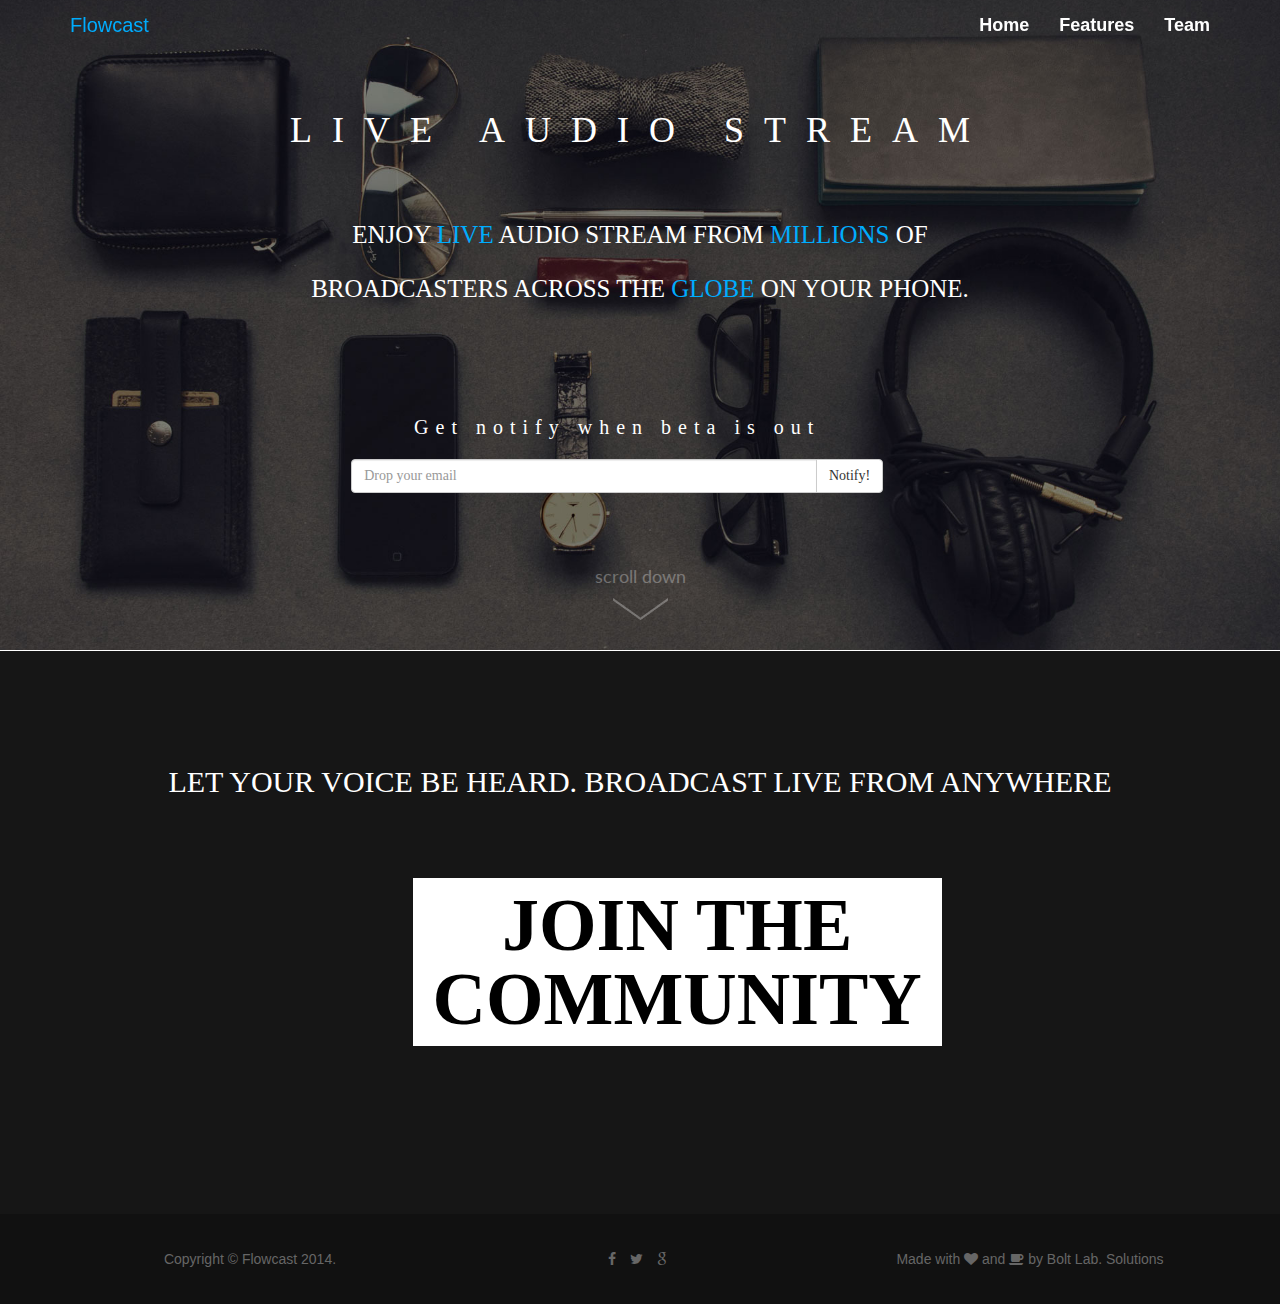
<file: index.html>
<!DOCTYPE html>
<html lang="en">
  <head>
    <meta charset="utf-8">
    <meta http-equiv="X-UA-Compatible" content="IE=edge">
    <meta name="viewport" content="width=device-width, initial-scale=1">
    <title>Flowcast-Homepage</title>

    <!-- Bootstrap -->
    <link href="css/bootstrap.min.css" rel="stylesheet">
    <link href="css/custom.css" rel="stylesheet">
    <link href="css/font-awesome.css" rel="stylesheet">

    <!-- Google font -->
    <link href='http://fonts.googleapis.com/css?family=Roboto+Slab' rel='stylesheet' type='text/css'>
    <link href='http://fonts.googleapis.com/css?family=Lato&subset=latin,latin-ext' rel='stylesheet' type='text/css'>


    <!-- HTML5 shim and Respond.js for IE8 support of HTML5 elements and media queries -->
    <!-- WARNING: Respond.js doesn't work if you view the page via file:// -->
    <!--[if lt IE 9]>
      <script src="https://oss.maxcdn.com/html5shiv/3.7.2/html5shiv.min.js"></script>
      <script src="https://oss.maxcdn.com/respond/1.4.2/respond.min.js"></script>
    <![endif]-->
  </head>
  <body>
    <!-- Navigation Starts here -->
    
      <nav class="navbar navbar-default navbar-fixed-top" role="navigation">
        <div class="container">
          <div class="row">
            <section class="col-md-4">
              <div class="navbar-header">
                <a class="navbar-brand" href="#">
                  Flowcast
                </a>
              </div>
            </section>
            
            <section class="col-md-8">
              <ul class="nav navbar-nav navbar-right">
                <li><a href="#">Home</a></li>
                <li><a href="#">Features</a></li>
                <li><a href="#">Team</a></li>
              </ul>
            </section>
          </div>
       </div>
      </nav><!-- Navigation Ends Here -->

    <!-- Background of header starts here -->

    <header>
      <div class="container">
        <section class="intro-text">
          <h1 class="head-text">Live Audio Stream</h1>
          <p class="sub-text">
            Enjoy <span class="text-inline">Live</span> audio stream from
            <span class="text-inline">millions</span> of<br> broadcasters across the            <span class="text-inline">globe</span> on your phone.
          </p>
          <div class="email-collect">
            <p>Get notify when beta is out</p>
            <div class="input-group">
             <input type="text" class="form-control" placeholder="Drop your email">
              <span class="input-group-btn">
                <button class="btn btn-default" type="button">Notify!</button>
              </span>
            </div>
          </div>

          <div class="blockSlide-down">
            <a href="#" id="slide-down"><span>scroll down</span></a>
          </div>
        </section>
      </div>
    </header>

    <div class="main">
      <div class="container">
        <div class="row">
          <div class="col-md-8">
            <div class="category">
              <div class="live-now"></div>
              <div class="trending"></div>
            </div>
          </div>
          <div class="col-md-4">
            <div class="up-coming"></div>
          </div>
        </div>
      </div>
    </div>

    <div class="pre-footer">
      <div class="container">
        <div class="main-content">
          <h2>Let your voice be heard. Broadcast live from anywhere</h2>
        </div>

        <center>
        <div class="sign-up">
          <p>
            <span class="lead-text">Join the <br>Community</span><br>
          </p>
        </div>
        </center>
      </div>
    </div>

    <footer>
      <div class="container">
        <div class="row">
          <div class="col-md-4">
            <span class="copyright">Copyright © Flowcast 2014.</span>
          </div>
          <div class="col-md-4">
            <ul class="list-inline quicklinks">
              <li><a href="#"><i class="fa fa-facebook"></i></a></li>
              <li><a href="#"><i class="fa fa-twitter"></i></a></li>
              <li><a href="#"><i class="fa fa-google"></i></a></li>
            </ul>
          </div>
          <div class="col-md-4">
            <span class="sub-text">Made with <i class="fa fa-heart"></i> and <i class="fa fa-coffee"></i> by Bolt Lab. Solutions</span>
          </div>
        </div>
      </div>
    </footer>
    <!-- jQuery (necessary for Bootstrap's JavaScript plugins) -->
    <script src="https://ajax.googleapis.com/ajax/libs/jquery/1.11.1/jquery.min.js"></script>
    <!-- Include all compiled plugins (below), or include individual files as needed -->
    <script src="js/bootstrap.min.js"></script>
    <script src="js/customjs.js"></script>
  </body>
</html>
</file>
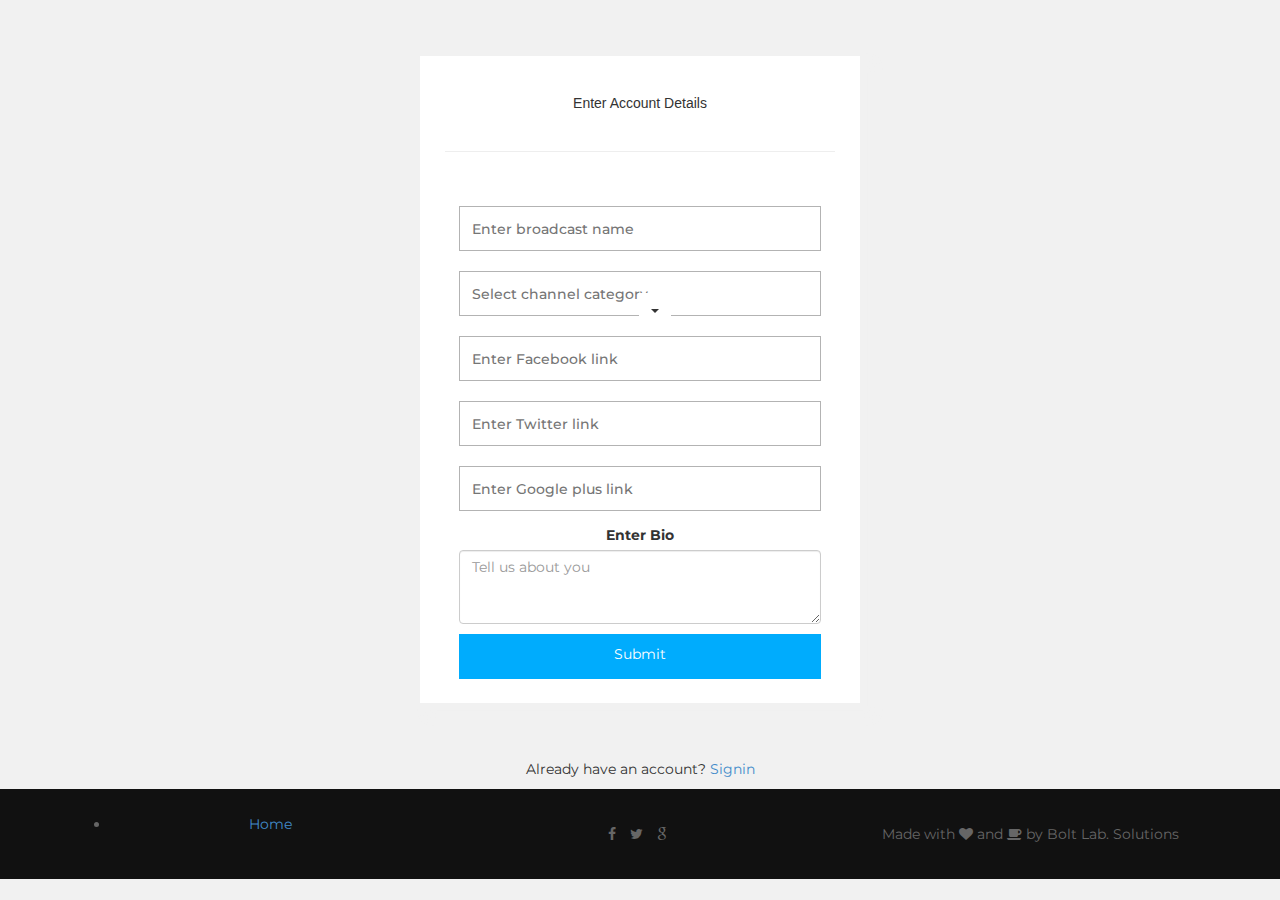
<file: account-info.html>
<!DOCTYPE html>
<html lang="en">
  <head>
    <meta charset="utf-8">
    <meta http-equiv="X-UA-Compatible" content="IE=edge">
    <meta name="viewport" content="width=device-width, initial-scale=1">
    <title>Account:Info</title>

    <!-- Bootstrap -->
    <link href="css/bootstrap.min.css" rel="stylesheet">
     <link href="css/logpages.css" rel="stylesheet">
     <link href="css/font-awesome.css" rel="stylesheet">
     <link href='http://fonts.googleapis.com/css?family=Lato:300|Montserrat' rel='stylesheet' type='text/css'>



    <!-- HTML5 shim and Respond.js for IE8 support of HTML5 elements and media queries -->
    <!-- WARNING: Respond.js doesn't work if you view the page via file:// -->
    <!--[if lt IE 9]>
      <script src="https://oss.maxcdn.com/html5shiv/3.7.2/html5shiv.min.js"></script>
      <script src="https://oss.maxcdn.com/respond/1.4.2/respond.min.js"></script>
    <![endif]-->
  </head>
  <body class="signup-home">
    <div class="main-content">
      <div class="inner">
        <div class="title-text"><h2>Enter Account Details</h2><hr></div>
        <form>
          <div class="text">
            <span>
              <input type="text" placeholder="Enter broadcast name">
            </span>
          </div>

          <div class="text">
            <span>
              <input type="text" placeholder="Select channel category" class="channel-field">
              <div class="input-group-btn">
                <button type="button" class="btn btn-default dropdown-toggle" data-toggle="dropdown" aria-expanded="false"><span class="caret"></span></button>
                  <ul class="dropdown-menu dropdown-menu-right" role="menu">
                    <li><a href="#">Devotional</a></li>
                    <li><a href="#">Reality</a></li>
                    <li><a href="#">Spoken word</a></li>
                    <li><a href="#">What's Happing</a></li>
                    <li><a href="#">Sports</a></li>
                  </ul>
              </div>
            </span>
          </div>

          <div class="text">
            <span>
              <input type="password" placeholder="Enter Facebook link">
            </span>
          </div>

          <div class="text">
            <span>
              <input type="password" placeholder="Enter Twitter link">
            </span>
          </div>

          <div class="text">
            <span>
              <input type="password" placeholder="Enter Google plus link">
            </span>
          </div>

          <div class="bio-text">
            <label>Enter Bio</label>
            <span>
              <textarea class="form-control" rows="3" placeholder="Tell us about you" ></textarea>
            </span>
          </div>

          <div class="button-text">
            <button><span>Submit</span></button>
          </div>
        </form>
      </div>
    </div>
    <div class="text-below"><p>Already have an account? <a href="#">Signin</a></p></div>
    <footer>
      <div class="container">
         <div class="row">
           <div class="col-md-4">
             <ul>
              <li><a href="#">Home</a></li>
            </ul>
           </div>
           <div class="col-md-4">
             <ul class="list-inline quicklinks">
               <li><a href="#"><i class="fa fa-facebook"></i></a></li>
               <li><a href="#"><i class="fa fa-twitter"></i></a></li>
               <li><a href="#"><i class="fa fa-google"></i></a></li>
             </ul>
           </div>
           <div class="col-md-4">
             <span class="sub-text">Made with <i class="fa fa-heart"></i> and <i class="fa fa-coffee"></i> by Bolt Lab. Solutions</span>
           </div>
         </div>
      </div>
    </footer>

    <!-- jQuery (necessary for Bootstrap's JavaScript plugins) -->
    <script src="https://ajax.googleapis.com/ajax/libs/jquery/1.11.1/jquery.min.js"></script>
    <!-- Include all compiled plugins (below), or include individual files as needed -->
    <script src="js/bootstrap.min.js"></script>
  </body>
</html>
</file>
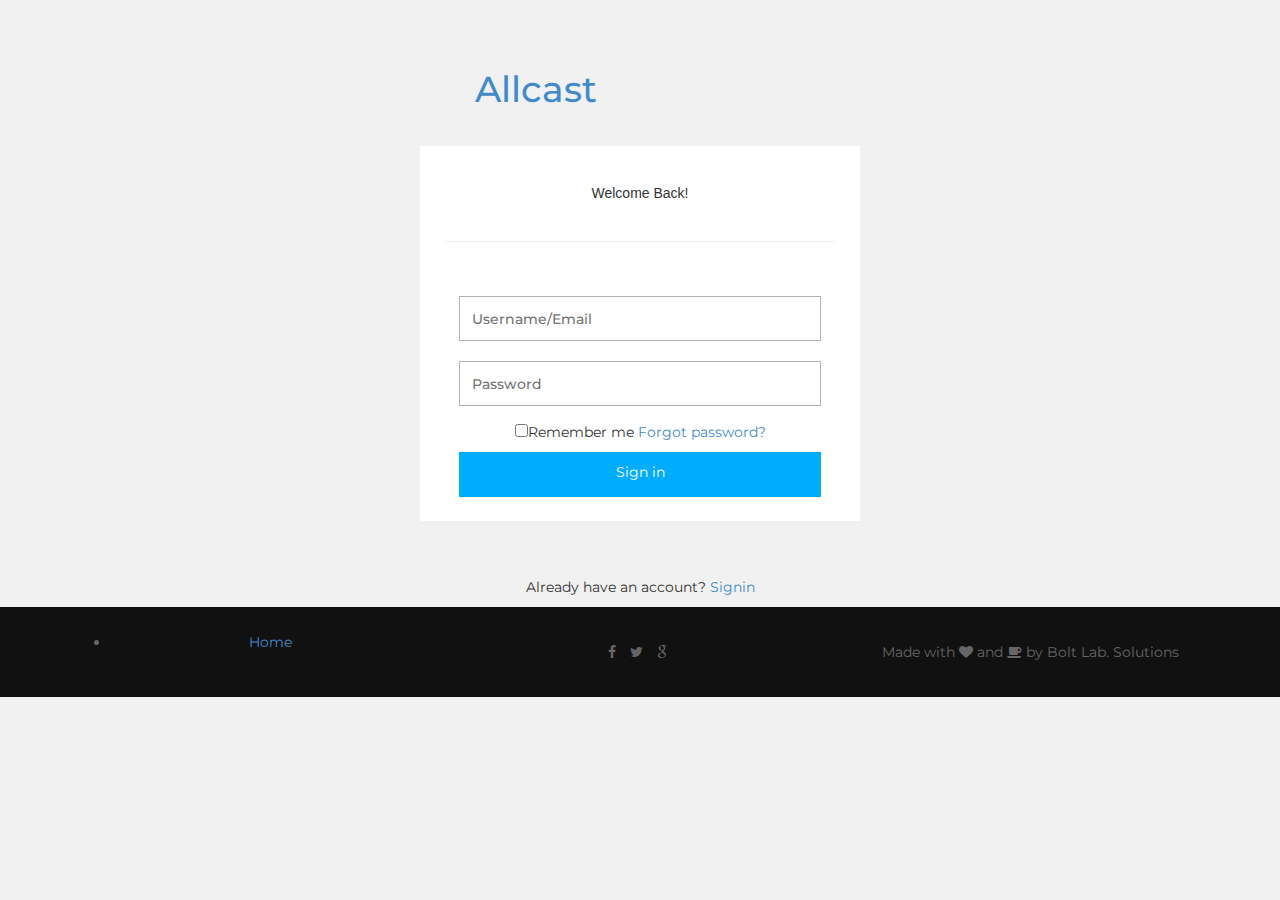
<file: sign-in.html>
<!DOCTYPE html>
<html lang="en">
  <head>
    <meta charset="utf-8">
    <meta http-equiv="X-UA-Compatible" content="IE=edge">
    <meta name="viewport" content="width=device-width, initial-scale=1">
    <title>Allcast Signin</title>

    <!-- Bootstrap -->
    <link href="css/bootstrap.min.css" rel="stylesheet">
     <link href="css/logpages.css" rel="stylesheet">
     <link href="css/font-awesome.css" rel="stylesheet">
     <link href='http://fonts.googleapis.com/css?family=Lato:300|Montserrat' rel='stylesheet' type='text/css'>



    <!-- HTML5 shim and Respond.js for IE8 support of HTML5 elements and media queries -->
    <!-- WARNING: Respond.js doesn't work if you view the page via file:// -->
    <!--[if lt IE 9]>
      <script src="https://oss.maxcdn.com/html5shiv/3.7.2/html5shiv.min.js"></script>
      <script src="https://oss.maxcdn.com/respond/1.4.2/respond.min.js"></script>
    <![endif]-->
  </head>
  <body class="signup-home">
    <header class="heading">
      <h1><a href="/">Allcast</a></h1>
    </header>
    <div class="main-content">
      <div class="inner">
        <div class="title-text"><h2>Welcome Back!</h2><hr></div>
        <form>
          <div class="text">
            <span>
              <input type="text" placeholder="Username/Email">
            </span>
          </div>
          <div class="text">
            <span>
              <input type="password" placeholder="Password">
            </span>
          </div>
          <div class="check-text">
            <span class="spanA">
              <input type="checkbox">Remember me
            </span>
            <span class="spanB"><a href="#">Forgot password?</a></span>
          </div>
          <div class="button-text">
            <button><span>Sign in</span></button>
          </div>
        </form>
      </div>
    </div>
    <div class="text-below"><p>Already have an account? <a href="#">Signin</a></p></div>
    <footer>
      <div class="container">
         <div class="row">
           <div class="col-md-4">
             <ul>
              <li><a href="#">Home</a></li>
            </ul>
           </div>
           <div class="col-md-4">
             <ul class="list-inline quicklinks">
               <li><a href="#"><i class="fa fa-facebook"></i></a></li>
               <li><a href="#"><i class="fa fa-twitter"></i></a></li>
               <li><a href="#"><i class="fa fa-google"></i></a></li>
             </ul>
           </div>
           <div class="col-md-4">
             <span class="sub-text">Made with <i class="fa fa-heart"></i> and <i class="fa fa-coffee"></i> by Bolt Lab. Solutions</span>
           </div>
         </div>
      </div>
    </footer>
    <!-- jQuery (necessary for Bootstrap's JavaScript plugins) -->
    <script src="https://ajax.googleapis.com/ajax/libs/jquery/1.11.1/jquery.min.js"></script>
    <!-- Include all compiled plugins (below), or include individual files as needed -->
    <script src="js/bootstrap.min.js"></script>
  </body>
</html>
</file>
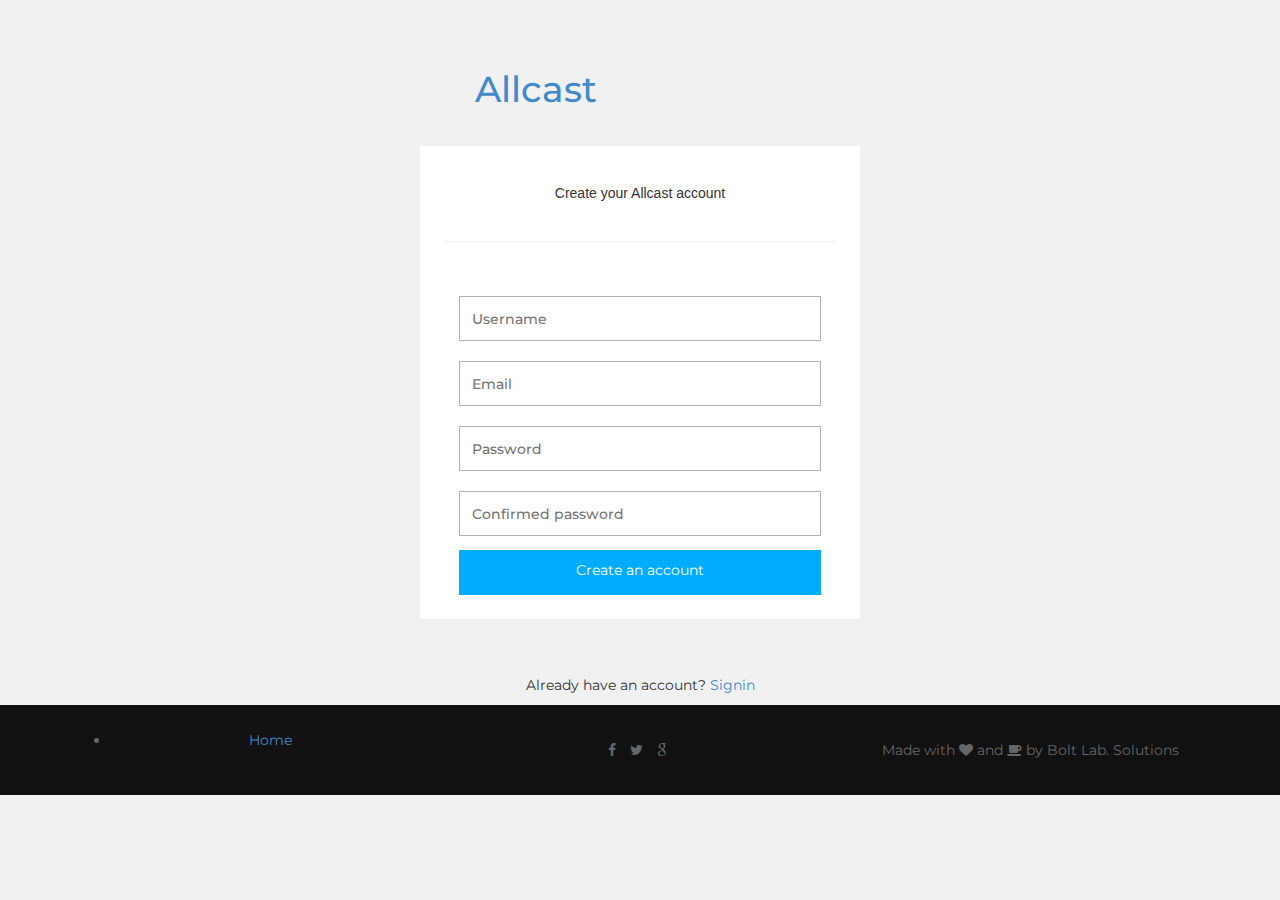
<file: sign-up.html>
<!DOCTYPE html>
<html lang="en">
  <head>
    <meta charset="utf-8">
    <meta http-equiv="X-UA-Compatible" content="IE=edge">
    <meta name="viewport" content="width=device-width, initial-scale=1">
    <title>Allcast Signup</title>

    <!-- Bootstrap -->
    <link href="css/bootstrap.min.css" rel="stylesheet">
     <link href="css/logpages.css" rel="stylesheet">
     <link href="css/font-awesome.css" rel="stylesheet">
     <link href='http://fonts.googleapis.com/css?family=Lato:300|Montserrat' rel='stylesheet' type='text/css'>



    <!-- HTML5 shim and Respond.js for IE8 support of HTML5 elements and media queries -->
    <!-- WARNING: Respond.js doesn't work if you view the page via file:// -->
    <!--[if lt IE 9]>
      <script src="https://oss.maxcdn.com/html5shiv/3.7.2/html5shiv.min.js"></script>
      <script src="https://oss.maxcdn.com/respond/1.4.2/respond.min.js"></script>
    <![endif]-->
  </head>
  <body class="signup-home">
    <header class="heading">
      <h1><a href="/">Allcast</a></h1>
    </header>
    <div class="main-content">
      <div class="inner">
        <div class="title-text"><h2>Create your Allcast account</h2><hr></div>
        <form>
          <div class="text">
            <span>
              <input type="text" placeholder="Username">
            </span>
          </div>
          <div class="text">
            <span>
              <input type="email" placeholder="Email">
            </span>
          </div>
          <div class="text">
            <span>
              <input type="password" placeholder="Password">
            </span>
          </div>
          <div class="text">
            <span>
              <input type="password" placeholder="Confirmed password">
            </span>
          </div>
          <div class="button-text">
            <button><span>Create an account</span></button>
          </div>
        </form>
      </div>
    </div>
    <div class="text-below"><p>Already have an account? <a href="#">Signin</a></p></div>
    <footer>
      <div class="container">
         <div class="row">
           <div class="col-md-4">
             <ul>
              <li><a href="#">Home</a></li>
            </ul>
           </div>
           <div class="col-md-4">
             <ul class="list-inline quicklinks">
               <li><a href="#"><i class="fa fa-facebook"></i></a></li>
               <li><a href="#"><i class="fa fa-twitter"></i></a></li>
               <li><a href="#"><i class="fa fa-google"></i></a></li>
             </ul>
           </div>
           <div class="col-md-4">
             <span class="sub-text">Made with <i class="fa fa-heart"></i> and <i class="fa fa-coffee"></i> by Bolt Lab. Solutions</span>
           </div>
         </div>
      </div>
    </footer>

    <!-- jQuery (necessary for Bootstrap's JavaScript plugins) -->
    <script src="https://ajax.googleapis.com/ajax/libs/jquery/1.11.1/jquery.min.js"></script>
    <!-- Include all compiled plugins (below), or include individual files as needed -->
    <script src="js/bootstrap.min.js"></script>
  </body>
</html>
</file>
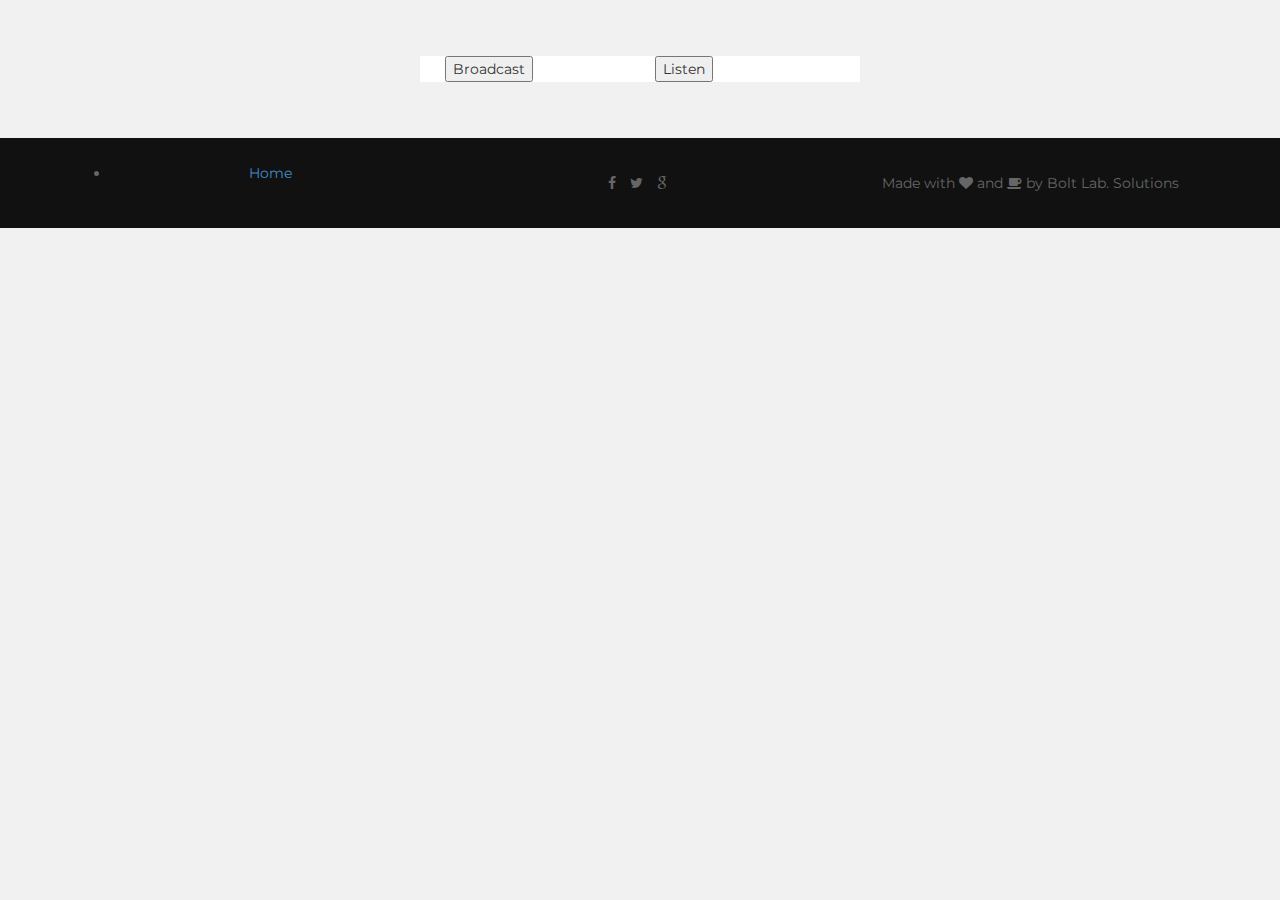
<file: user-choice.html>
<!DOCTYPE html>
<html lang="en">
  <head>
    <meta charset="utf-8">
    <meta http-equiv="X-UA-Compatible" content="IE=edge">
    <meta name="viewport" content="width=device-width, initial-scale=1">
    <title>Account:Info</title>

    <!-- Bootstrap -->
    <link href="css/bootstrap.min.css" rel="stylesheet">
     <link href="css/logpages.css" rel="stylesheet">
     <link href="css/font-awesome.css" rel="stylesheet">
     <link href='http://fonts.googleapis.com/css?family=Lato:300|Montserrat' rel='stylesheet' type='text/css'>



    <!-- HTML5 shim and Respond.js for IE8 support of HTML5 elements and media queries -->
    <!-- WARNING: Respond.js doesn't work if you view the page via file:// -->
    <!--[if lt IE 9]>
      <script src="https://oss.maxcdn.com/html5shiv/3.7.2/html5shiv.min.js"></script>
      <script src="https://oss.maxcdn.com/respond/1.4.2/respond.min.js"></script>
    <![endif]-->
  </head>
  <body class="signup-home">
    <div class="main-content">
      <div class="row">
        <div class="col-md-6">
          <button>Broadcast</button>
        </div>
        <div class="col-md-6">
          <button>Listen</button>
        </div>
      </div>
    </div>

    <footer>
      <div class="container">
         <div class="row">
           <div class="col-md-4">
             <ul>
              <li><a href="#">Home</a></li>
            </ul>
           </div>
           <div class="col-md-4">
             <ul class="list-inline quicklinks">
               <li><a href="#"><i class="fa fa-facebook"></i></a></li>
               <li><a href="#"><i class="fa fa-twitter"></i></a></li>
               <li><a href="#"><i class="fa fa-google"></i></a></li>
             </ul>
           </div>
           <div class="col-md-4">
             <span class="sub-text">Made with <i class="fa fa-heart"></i> and <i class="fa fa-coffee"></i> by Bolt Lab. Solutions</span>
           </div>
         </div>
      </div>
    </footer>

    <!-- jQuery (necessary for Bootstrap's JavaScript plugins) -->
    <script src="https://ajax.googleapis.com/ajax/libs/jquery/1.11.1/jquery.min.js"></script>
    <!-- Include all compiled plugins (below), or include individual files as needed -->
    <script src="js/bootstrap.min.js"></script>
  </body>
</html>
</file>
<file: css/custom.css>
/*Styling for general Elements*/
body{
    font-family: "Montserrat","Helvetica Neue",Helvetica,Arial,sans-serif;
}

.main{
    font-family: 'Roboto Slab', serif;
}

img{
	vertical-align: middle;
}

a {
    text-decoration: none;
}

a .fa {
    color: #FFFFFF;
}

p {
    font-size: 14px;
    line-height: 2.15;
}

/*Styling for Navigation*/
.navbar-default {
	background-color: transparent;
	border-color: transparent;
	border: 0;
    -webkit-transition: all 1s ease-in-out;
    -moz-transition: all 1s ease-in-out;
    -o-transition: all 1s ease-in-out;
    transition: all 1s ease-in-out;
}


.navbar-fixed-top .navbar-right li a {
	color: #FFFFFF;
    font-weight: bold;
    font-size: 18px;
}

.navbar-fixed-top .navbar-right li a:hover{	
	color: #00ACFD;
}

.navbar-default .navbar-brand {
  color: #00ACFD;
  font-size: 20px;  
}

/*Styling for header*/
header{
	text-align: center;
	color: #FFFFFF;
	background-image: url(../images/header-bg.jpg);
	background-attachment: scroll;
	background-position: center;
	-webkit-background-size: cover;
	background-size: cover;
	background-repeat: no-repeat;
    font-family: 'Montserrat';
    text-transform: uppercase;
    font-size: 70px;
    margin-top: 0;
    font-weight: normal;
}

.intro-text {
	min-height: 630px;
    text-align: center;
    position: relative;
}

.intro-text .head-text{
    padding-top: 8%;
    letter-spacing: 20px;
}

.intro-text .sub-text {
    font-size: 25px;
    margin-bottom: 40px;
    margin-top: 5%;
}

.intro-text .sub-text .text-inline{
    color: #00ACFD;
}

.email-collect{
    text-transform: none;
    text-align: center;
    width: 532px;;
    margin: 8% 50% 0 20%;
}

.email-collect .input-group, .email-collect p {
    width: 532px;
    text-align: center;
    margin-left: 10%;
}

.email-collect p {
    font-size: 20px;
    letter-spacing: 7px;
}

.blockSlide-down {
    bottom: 30px;
    margin-top: 15px;
    position: absolute;
    text-align: center;
    width: 100%;
    z-index: 50;
    text-transform: none;
}

#slide-down{
    background: url("../images/downarrow.png") no-repeat scroll center bottom / auto 40%;
    color: #fff;
    cursor: pointer;
    display: block;
    font-family: "Lato";
    font-size: 18px;
    margin: 0 auto;
    opacity: 0.3;
    padding-bottom: 30px;
    text-align: center;
    transition-duration: 0.2s;
    transition-property: padding-bottom;
    width: 150px;
    text-decoration: none;
}

#slide-down:hover{
    opacity: 1;
    filter: alpha(opacity=100);
}

/*Styling for pre-footer*/
.pre-footer{
    height: 563px;
    background-color: #161616;
    color: #FFF;
    padding-bottom: 3%;
}

.pre-footer .main-content {
    text-align: center;
    margin-top: 10%;
    text-transform: uppercase;
    font-family: 'Montserrat';
}

/*.pre-footer .main-content h2{
    font-family: "Droid Serif","Helvetica Neue",Helvetica,Arial,sans-serif;
}
*/
.pre-footer .sign-up{
    text-align: center;
    width: 432px;
    margin:7% 7% 0 5%;
}

.pre-footer .sign-up .lead-text{
    display: inline-block;
    padding: 10px 20px;
    font-size: 74px;
    line-height: 74px;
    text-transform: uppercase;
    font-family: 'Montserrat';
    font-weight: bold;
    color: #000;
    background: #fff;
}

/*Styling for Footer*/

footer {
    padding: 25px 0;
    text-align: center;
    background-color: #111111;
    color: #666666;
}

footer span.copyright, footer span.sub-text {
    text-transform: uppercase;
    text-transform: none;
    font-family: Montserrat,"Helvetica Neue",Helvetica,Arial,sans-serif;
    line-height: 40px;
}

footer ul.quicklinks {
    margin-bottom: 0;
    text-transform: uppercase;
    text-transform: none;
    font-family: Montserrat,"Helvetica Neue",Helvetica,Arial,sans-serif;
    line-height: 40px;
}

footer ul.quicklinks .fa {
    color: #666666;
}

.navbar-color {
    background-color: #00ACFD;
}
</file>
<file: css/logpages.css>
/*Style for Sign-up/Sign in page Page*/
body{
    font-family: "Montserrat","Helvetica Neue",Helvetica,Arial,sans-serif;
}

.signup-home{
    background-color: #F1F1F1;
    overflow: none;
}

.heading {
    height: 90px;
    margin: 0 auto;
    padding-top: 50px;
    width: 330px;
    background-image: none;
}

.heading a {
    text-decoration: none;
}

.main-content {
    width: 450px;
    background-color: #FFF;
    z-index: 9999999;
    position: relative;
    padding: 0 25px;
    margin: 4% auto;
    font-size: 14px;
    box-shadow: 10px 10px 10px #F1F1F1;
    outline: none;
    border: 5px solid #F1F1F1;
}

.main-content form {
    padding: 14px;
    text-align: center;
}

.main-content .title-text h2 {
    padding: 17px 24px;
    font-family: 'gotham a','gotham b','helvetica neue',helvetica,arial,sans-serif;
    font-size: 14px;
    font-weight: 500;
    line-height: 21px;
    text-align: center;
    margin-bottom: 5%;
}


.main-content .text {
    width: 100%;
    height: 45px;
    margin: 20px 0;
    color: #666;
    position: relative;
    border: 1px solid #b3b3b3;
    padding: 4px;
    background-color: #FFF;
    margin-bottom: 14px;
}

/*New*/
.main-content  .text .dropdown-toggle{
    position: absolute;
    bottom: 7px;
    left: 325%;
    border: 0;
}

.button-text {
    cursor:pointer;
    background-color: #00ACFD;
    width: 100%;
    height: 45px;
    margin: 10px 0;
    color: #666;
    position: relative;
    border: 1px solid #00ACFD;
    padding: 4px;
}

.main-content .text input {
    font-weight:500;
    border-radius: 0;
    padding: 5px 5px 0 5px;
    margin-bottom: 10px;
    width:100%;
    -webkit-box-sizing: border-box;
    -moz-box-sizing: border-box;
    -ms-box-sizing: border-box;
    box-sizing: border-box;
    border: 3px solid rgba(0,0,0,0);
}

.main-content .text input:hover, .main-content .text input:focus{
    background-color: #FFF;
    outline: none;
}

.main-content .button-text button {
    width: 100%;
    border: 0;
    background-color: #00ACFD;
    color: #FFF;
    padding-top:5px;
    padding-bottom:5px;
}

.text-below {
    text-align: center;
}

.check-text span {
    width: 100%;

}

footer {
    padding: 25px 0;
    text-align: center;
    background-color: #111111;
    color: #666666;
}

footer span.copyright, footer span.sub-text {
    text-transform: uppercase;
    text-transform: none;
    font-family: Montserrat,"Helvetica Neue",Helvetica,Arial,sans-serif;
    line-height: 40px;
}

footer ul.quicklinks {
    margin-bottom: 0;
    text-transform: uppercase;
    text-transform: none;
    font-family: Montserrat,"Helvetica Neue",Helvetica,Arial,sans-serif;
    line-height: 40px;
}

footer ul.quicklinks .fa {
    color: #666666;
}
</file>
